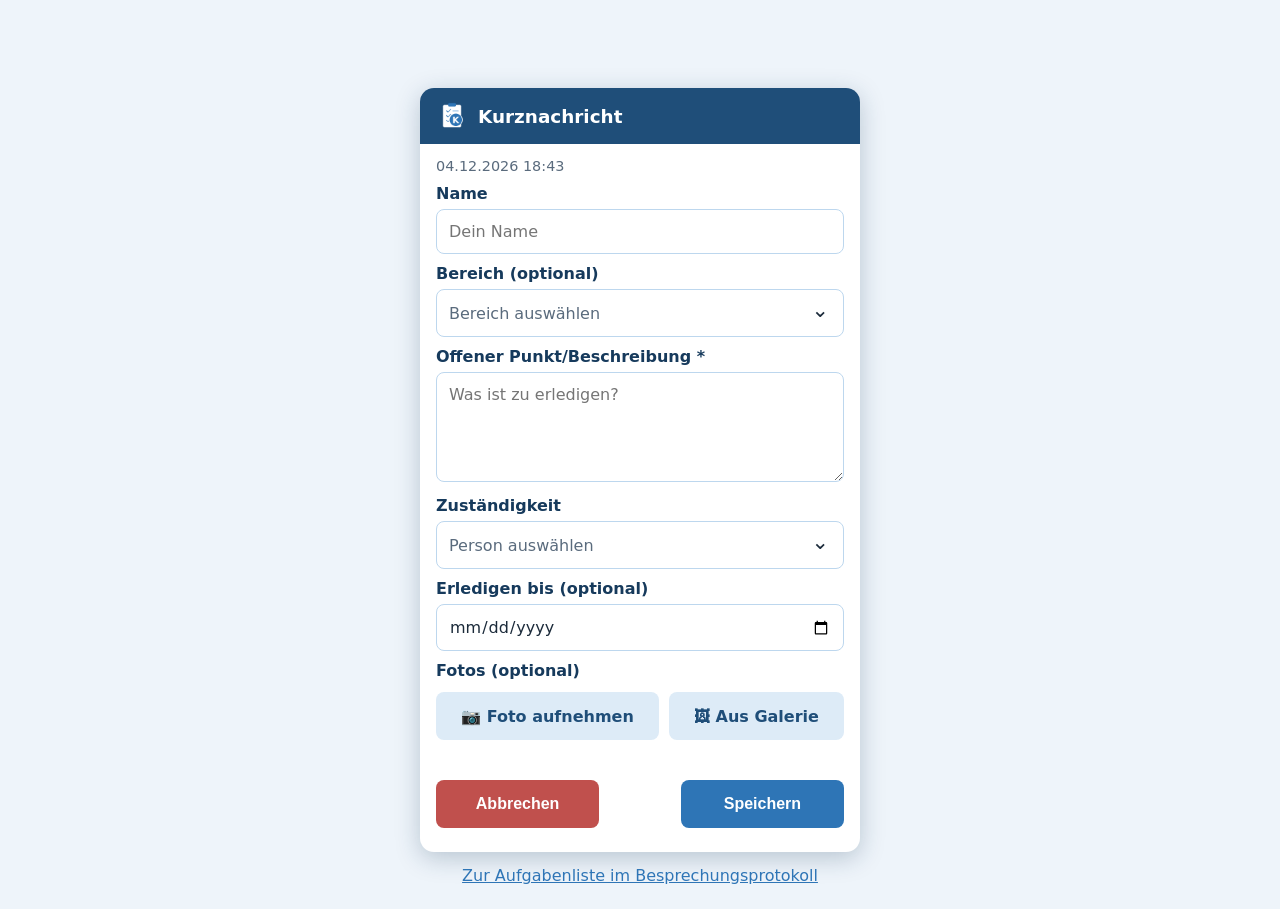
<file: kurz/index.html>
<!doctype html>
<html lang="de">
<head>
  <meta charset="utf-8">
  <meta name="viewport" content="width=device-width, initial-scale=1, viewport-fit=cover">
  <meta name="theme-color" content="#1f4e79">
  <title>Kurznachricht</title>
  <link rel="manifest" href="manifest.webmanifest">
  <link rel="icon" href="../icons/kurz-192.png">
  <link rel="apple-touch-icon" href="../icons/kurz-192.png">
  <link rel="stylesheet" href="../css/app.css">
  <script type="module" src="kurz.js"></script>
</head>
<body class="quick">
  <main id="app">
    <div class="quick-window">
      <div class="quick-head">
        <img src="../icons/kurz-192.png" alt="">
        <h1>Kurznachricht</h1>
      </div>
      <form class="quick-body" id="quickForm" novalidate>
        <div class="stamp" id="stamp"></div>

        <label for="author">Name</label>
        <input type="text" id="author" autocomplete="name" placeholder="Dein Name">

        <label>Bereich <span class="meta">(optional)</span></label>
        <div id="areaPicker"></div>

        <label for="text">Offener Punkt/Beschreibung *</label>
        <textarea id="text" required placeholder="Was ist zu erledigen?"></textarea>

        <label for="assignee">Zuständigkeit</label>
        <div id="assigneePicker"></div>

        <label for="dueDate">Erledigen bis <span class="meta">(optional)</span></label>
        <input type="date" id="dueDate">

        <label>Fotos <span class="meta">(optional)</span></label>
        <div class="btn-row">
          <label class="btn secondary" style="margin:0">📷 Foto aufnehmen
            <input type="file" id="camera" accept="image/*" capture="environment" hidden>
          </label>
          <label class="btn secondary" style="margin:0">🖼 Aus Galerie
            <input type="file" id="gallery" accept="image/*" multiple hidden>
          </label>
        </div>
        <div class="photos" id="photos"></div>

        <div class="action-bar">
          <button type="button" class="btn danger" id="cancel">Abbrechen</button>
          <button type="submit" class="btn" id="save">Speichern</button>
        </div>
      </form>
    </div>
    <p class="meta" id="syncInfo" hidden style="text-align:center;margin-top:10px"></p>
    <a class="footer-link" href="../#/todos">Zur Aufgabenliste im Besprechungsprotokoll</a>
  </main>
</body>
</html>
</file>
<file: css/app.css>
:root {
  --blue-900: #163a5c;
  --blue-800: #1f4e79;
  --blue-600: #2e75b6;
  --blue-400: #5b9bd5;
  --blue-200: #bdd7ee;
  --blue-100: #ddebf7;
  --blue-50: #eef4fa;
  --red-600: #c0504d;
  --red-700: #a33f3c;
  --red-50: #f8e5e4;
  --green-600: #3a8a5c;
  --text: #1b2a3a;
  --muted: #5a6b7d;
  --white: #ffffff;
  --radius: 10px;
  --shadow: 0 1px 3px rgba(22, 58, 92, 0.15);
}

* { box-sizing: border-box; }
[hidden] { display: none !important; }

html, body {
  margin: 0;
  padding: 0;
  background: var(--blue-50);
  color: var(--text);
  font-family: system-ui, -apple-system, "Segoe UI", Roboto, sans-serif;
  font-size: 16px;
  -webkit-tap-highlight-color: transparent;
}

header.topbar {
  position: sticky;
  top: 0;
  z-index: 10;
  display: flex;
  align-items: center;
  gap: 8px;
  padding: 12px 16px;
  background: var(--blue-800);
  color: var(--white);
  box-shadow: var(--shadow);
}
header.topbar h1 {
  flex: 1;
  margin: 0;
  font-size: 1.2rem;
  font-weight: 600;
  overflow: hidden;
  text-overflow: ellipsis;
  white-space: nowrap;
}
header.topbar .back {
  background: none;
  border: none;
  color: var(--white);
  font-size: 1.5rem;
  padding: 0 8px 0 0;
  cursor: pointer;
}

nav.tabbar {
  position: fixed;
  bottom: 0;
  left: 0;
  right: 0;
  z-index: 10;
  display: flex;
  background: var(--white);
  border-top: 1px solid var(--blue-200);
  padding-bottom: env(safe-area-inset-bottom);
}
nav.tabbar a {
  flex: 1;
  padding: 10px 4px;
  text-align: center;
  color: var(--muted);
  text-decoration: none;
  font-size: 0.8rem;
}
nav.tabbar a .ico { display: block; font-size: 1.3rem; }
nav.tabbar a.active { color: var(--blue-800); font-weight: 600; }

main#app {
  max-width: 760px;
  margin: 0 auto;
  padding: 16px 16px 96px;
}

h2 { color: var(--blue-800); font-size: 1.1rem; margin: 20px 0 10px; }

.card {
  background: var(--white);
  border-radius: var(--radius);
  box-shadow: var(--shadow);
  padding: 14px;
  margin-bottom: 12px;
}
.card.clickable { cursor: pointer; }
.card.clickable:active { background: var(--blue-100); }
.card .meta { color: var(--muted); font-size: 0.85rem; }
.card .title { font-weight: 600; color: var(--blue-900); }

label { display: block; font-weight: 600; margin: 14px 0 6px; color: var(--blue-900); }

input[type="text"], input[type="search"], input[type="date"], textarea, select {
  width: 100%;
  padding: 12px;
  border: 1px solid var(--blue-200);
  border-radius: 8px;
  font-size: 1rem;
  font-family: inherit;
  background: var(--white);
  color: var(--text);
}
input:focus, textarea:focus, select:focus {
  outline: 2px solid var(--blue-400);
  border-color: var(--blue-400);
}
textarea { min-height: 110px; resize: vertical; }

.btn {
  display: inline-flex;
  align-items: center;
  justify-content: center;
  gap: 6px;
  min-height: 48px;
  padding: 10px 18px;
  border: none;
  border-radius: 8px;
  font-size: 1rem;
  font-weight: 600;
  cursor: pointer;
  background: var(--blue-600);
  color: var(--white);
  text-decoration: none;
}
.btn:active { background: var(--blue-800); }
.btn.block { width: 100%; }
.btn.secondary { background: var(--blue-100); color: var(--blue-800); }
.btn.secondary:active { background: var(--blue-200); }
.btn.danger { background: var(--red-600); color: var(--white); }
.btn.danger:active { background: var(--red-700); }
.btn.danger-outline { background: var(--red-50); color: var(--red-700); }
.btn.small { min-height: 36px; padding: 6px 12px; font-size: 0.9rem; }
.btn:disabled { opacity: 0.5; }

.btn-row { display: flex; gap: 10px; flex-wrap: wrap; margin: 12px 0; }
.btn-row > .btn { flex: 1 1 auto; }

/* Speichern / Abbrechen deutlich auseinander */
.action-bar {
  display: flex;
  justify-content: space-between;
  gap: 48px;
  margin: 28px 0 8px;
}
.action-bar .btn { flex: 0 1 40%; }

.radio-group { display: flex; flex-wrap: wrap; gap: 8px; }
.radio-group label.choice {
  margin: 0;
  font-weight: 500;
  display: flex;
  align-items: center;
  gap: 6px;
  padding: 10px 14px;
  border: 1px solid var(--blue-200);
  border-radius: 8px;
  background: var(--white);
  cursor: pointer;
}
.radio-group label.choice:has(input:checked) {
  background: var(--blue-600);
  border-color: var(--blue-600);
  color: var(--white);
}
.radio-group input[type="radio"] { accent-color: var(--blue-800); }

.badge {
  display: inline-block;
  padding: 2px 10px;
  border-radius: 999px;
  font-size: 0.8rem;
  font-weight: 600;
  background: var(--blue-100);
  color: var(--blue-800);
}
.badge.done { background: #dff0e6; color: var(--green-600); }
.badge.open { background: var(--red-50); color: var(--red-700); }
.badge.overdue { background: var(--red-600); color: var(--white); }

.point {
  display: flex;
  gap: 12px;
}
.point .thumbs { display: flex; flex-direction: column; gap: 4px; }
.point img.thumb, .photos img.thumb {
  width: 72px;
  height: 72px;
  object-fit: cover;
  border-radius: 6px;
  border: 1px solid var(--blue-200);
}
.point .body { flex: 1; min-width: 0; }
.point .remark { white-space: pre-wrap; word-wrap: break-word; margin: 4px 0; }
.point.done .remark { text-decoration: line-through; color: var(--muted); }

.photos { display: flex; flex-wrap: wrap; gap: 8px; margin-top: 8px; }
.photos .ph { position: relative; }
.photos .ph button {
  position: absolute;
  top: -6px;
  right: -6px;
  width: 26px;
  height: 26px;
  border-radius: 50%;
  border: none;
  background: var(--red-600);
  color: var(--white);
  font-weight: 700;
  cursor: pointer;
}

.filters { display: flex; gap: 8px; flex-wrap: wrap; }
.filters select { flex: 1 1 140px; }

.empty { color: var(--muted); text-align: center; padding: 24px 8px; }

.check {
  display: flex;
  align-items: center;
  gap: 10px;
  font-weight: 500;
}
.check input { width: 22px; height: 22px; accent-color: var(--blue-600); }

.toast {
  position: fixed;
  left: 50%;
  bottom: 90px;
  transform: translateX(-50%);
  background: var(--blue-900);
  color: var(--white);
  padding: 10px 18px;
  border-radius: 8px;
  z-index: 50;
  box-shadow: var(--shadow);
  max-width: 90vw;
}

.overlay {
  position: fixed;
  inset: 0;
  background: rgba(22, 58, 92, 0.45);
  display: flex;
  align-items: center;
  justify-content: center;
  z-index: 40;
  padding: 16px;
}
.dialog {
  background: var(--white);
  border-radius: var(--radius);
  padding: 18px;
  width: 100%;
  max-width: 420px;
}
.dialog p { margin-top: 0; white-space: pre-line; }
.dialog p::first-line { font-weight: 700; }

/* Löschen klein und abgesetzt unter den Hauptbuttons */
.delete-row {
  display: flex;
  justify-content: flex-end;
  margin-top: 28px;
  padding-top: 14px;
  border-top: 1px solid var(--blue-200);
}

.link-btn { margin-top: 10px; }

/* Kurznachricht: kleines Fenster */
body.quick main#app { padding-bottom: 24px; }
body.quick .quick-window {
  max-width: 440px;
  margin: 8vh auto 0;
  background: var(--white);
  border-radius: 14px;
  box-shadow: 0 6px 24px rgba(22, 58, 92, 0.25);
  overflow: hidden;
}
body.quick .quick-head {
  display: flex;
  align-items: center;
  gap: 10px;
  padding: 12px 16px;
  background: var(--blue-800);
  color: var(--white);
}
body.quick .quick-head img { width: 32px; height: 32px; border-radius: 6px; }
body.quick .quick-head h1 { margin: 0; font-size: 1.15rem; }
body.quick .quick-body { padding: 4px 16px 16px; }
body.quick .quick-body label { margin-top: 10px; }
body.quick .stamp { color: var(--muted); font-size: 0.9rem; margin-top: 10px; }
body.quick .footer-link { display: block; text-align: center; margin-top: 14px; color: var(--blue-600); }

/* Teilnehmer: Feld wie ein Auswahlfeld */
.picker-field {
  display: flex;
  align-items: center;
  width: 100%;
  min-height: 48px;
  padding: 12px 40px 12px 12px;
  border: 1px solid var(--blue-200);
  border-radius: 8px;
  background: var(--white);
  color: var(--text);
  font: inherit;
  font-size: 1rem;
  text-align: left;
  position: relative;
  cursor: pointer;
}
.picker-field::after { content: "⌄"; position: absolute; right: 14px; top: 8px; font-size: 1.3rem; color: var(--text); }
.picker-field span { overflow: hidden; text-overflow: ellipsis; white-space: nowrap; }
.picker-field .placeholder { color: var(--muted); }
.picker-field:focus { outline: 2px solid var(--blue-400); }
.picker-field:disabled { background: var(--blue-50); cursor: default; }

/* Dunkles Auswahlfenster (wie das Android-Systemfenster) */
.picker-overlay {
  position: fixed;
  inset: 0;
  z-index: 60;
  display: flex;
  align-items: center;
  justify-content: center;
  padding: 16px;
  background: rgba(10, 20, 35, 0.35);
}
.picker-sheet {
  width: 100%;
  max-width: 420px;
  background: #24262e;
  color: #f1f3f6;
  border-radius: 20px;
  box-shadow: 0 10px 40px rgba(0, 0, 0, 0.45);
  overflow: hidden;
  display: flex;
  flex-direction: column;
  max-height: 80vh;
}
.picker-list { overflow-y: auto; overscroll-behavior: contain; } /* Höhe setzt picker.js (Anzahl Zeilen) */
.picker-row, .picker-add {
  display: flex;
  align-items: center;
  justify-content: space-between;
  width: 100%;
  min-height: 52px;
  padding: 12px 18px;
  border: none;
  border-bottom: 1px solid rgba(255, 255, 255, 0.09);
  background: none;
  color: inherit;
  font: inherit;
  font-size: 1.05rem;
  text-align: left;
  cursor: pointer;
}
.picker-row:active, .picker-add:active { background: rgba(255, 255, 255, 0.06); }
.picker-add { color: #a8c7fa; font-weight: 600; }
.picker-mark {
  flex: 0 0 22px;
  width: 22px;
  height: 22px;
  border: 2px solid #c4c7cf;
  border-radius: 50%;
  position: relative;
}
.picker-row.on .picker-mark { background: #a8c7fa; border-color: #a8c7fa; }
.picker-row.on .picker-mark::after {
  content: "";
  position: absolute;
  left: 6px;
  top: 2px;
  width: 5px;
  height: 10px;
  border: solid #24262e;
  border-width: 0 2.5px 2.5px 0;
  transform: rotate(45deg);
}
.picker-add-form { display: flex; gap: 8px; padding: 10px 18px; border-bottom: 1px solid rgba(255, 255, 255, 0.09); }
.picker-add-form input {
  flex: 1;
  min-width: 0;
  padding: 10px;
  border: 1px solid #5f6368;
  border-radius: 8px;
  background: #1b1c22;
  color: #f1f3f6;
  font-size: 1rem;
}
.picker-empty { padding: 16px 18px; color: #c4c7cf; margin: 0; }
.picker-actions { display: flex; justify-content: flex-end; gap: 8px; padding: 8px 10px; }
.picker-btn {
  border: none;
  background: none;
  color: #a8c7fa;
  font: inherit;
  font-weight: 600;
  font-size: 1rem;
  padding: 10px 14px;
  border-radius: 18px;
  cursor: pointer;
}
.picker-btn:active { background: rgba(168, 199, 250, 0.12); }

/* Gründe in den Einstellungen */
.reason-row { display: flex; gap: 6px; align-items: center; margin-bottom: 8px; }
.reason-row input { flex: 1; min-width: 0; }
.reason-row .btn.small { padding: 6px 10px; }
.area-other { margin-top: 8px; }

/* PDF-Vorschau */
.pdf-preview {
  position: fixed;
  inset: 0;
  z-index: 45;
  display: flex;
  flex-direction: column;
  background: var(--blue-100);
}
.pdf-head {
  display: flex;
  justify-content: space-between;
  align-items: center;
  gap: 12px;
  padding: 12px 16px;
  background: var(--blue-800);
  color: var(--white);
}
.pdf-name { font-weight: 600; overflow: hidden; text-overflow: ellipsis; white-space: nowrap; }
.pdf-size { flex: 0 0 auto; font-size: 0.85rem; opacity: 0.85; }
.pdf-pages {
  flex: 1;
  overflow-y: auto;
  padding: 12px;
  display: flex;
  flex-direction: column;
  align-items: center;
  gap: 12px;
}
.pdf-page { background: var(--white); box-shadow: 0 2px 8px rgba(22, 58, 92, 0.25); }
.pdf-actions {
  display: flex;
  flex-wrap: wrap;
  gap: 8px;
  padding: 10px 16px calc(10px + env(safe-area-inset-bottom));
  background: var(--white);
  border-top: 1px solid var(--blue-200);
}
.pdf-actions .btn { flex: 1 1 45%; }

/* Oberer Teil fest, nur die Liste darunter scrollt (Startseite, Aufgaben) */
main#app.split {
  display: flex;
  flex-direction: column;
  height: calc(100dvh - var(--topbar-h, 56px));
  padding-bottom: calc(var(--tabbar-h, 64px) + 8px);
  overflow: hidden;
}
main#app.split .split-top { flex: none; }
main#app.split .home-top .card { padding: 12px 14px; margin-bottom: 10px; }
main#app.split .home-top label { margin: 10px 0 4px; }
main#app.split .home-top h2 { margin: 12px 0 8px; }
main#app.split .split-list {
  flex: 1;
  min-height: 0;
  overflow-y: auto;
  overscroll-behavior: contain;
  -webkit-overflow-scrolling: touch;
  padding-bottom: 8px;
}

/* Sehr kleiner Bildschirm oder Querformat: ganze Seite scrollt wie bisher */
@media (max-height: 560px) {
  main#app.split { display: block; height: auto; overflow: visible; padding-bottom: 96px; }
  main#app.split .split-list { overflow: visible; }
}

#fSearch { margin-top: 8px; }
.settings-summary { font-weight: 600; color: var(--blue-800); cursor: pointer; padding: 4px 0; }

/* Bemerkung zur Erledigung */
.done-note {
  margin: 2px 0 4px;
  padding: 6px 10px;
  border-left: 3px solid var(--green-600);
  background: #eef7f1;
  border-radius: 4px;
  color: #1f5b3a;
  white-space: pre-wrap;
  word-wrap: break-word;
}
.picker-empty-row span:first-child { color: #c4c7cf; font-style: italic; }

/* Aufgaben: PDF breit, Excel schmal daneben */
.export-row .btn#pdf { flex: 3 1 auto; }
.export-row .btn#xlsx { flex: 1 1 auto; }

/* OneDrive-Abgleich: Symbol in der Kopfzeile */
.sync-btn {
  flex: 0 0 auto;
  min-width: 44px;
  height: 36px;
  padding: 0 10px;
  border: 1px solid rgba(255, 255, 255, 0.35);
  border-radius: 18px;
  background: rgba(255, 255, 255, 0.12);
  color: var(--white);
  font-size: 0.95rem;
  cursor: pointer;
}
.sync-btn.syncing { animation: sync-pulse 1s ease-in-out infinite; }
.sync-btn.error, .sync-btn.login { background: var(--red-600); border-color: var(--red-600); }
.sync-btn.offline { opacity: 0.7; }
@keyframes sync-pulse { 50% { opacity: 0.5; } }
.sync-status { margin: 6px 0; }
.sync-status.error { color: var(--red-700); }

/* Archiv aufräumen */
.cleanup-dialog input[type="date"] { margin-top: 4px; }
</file>
